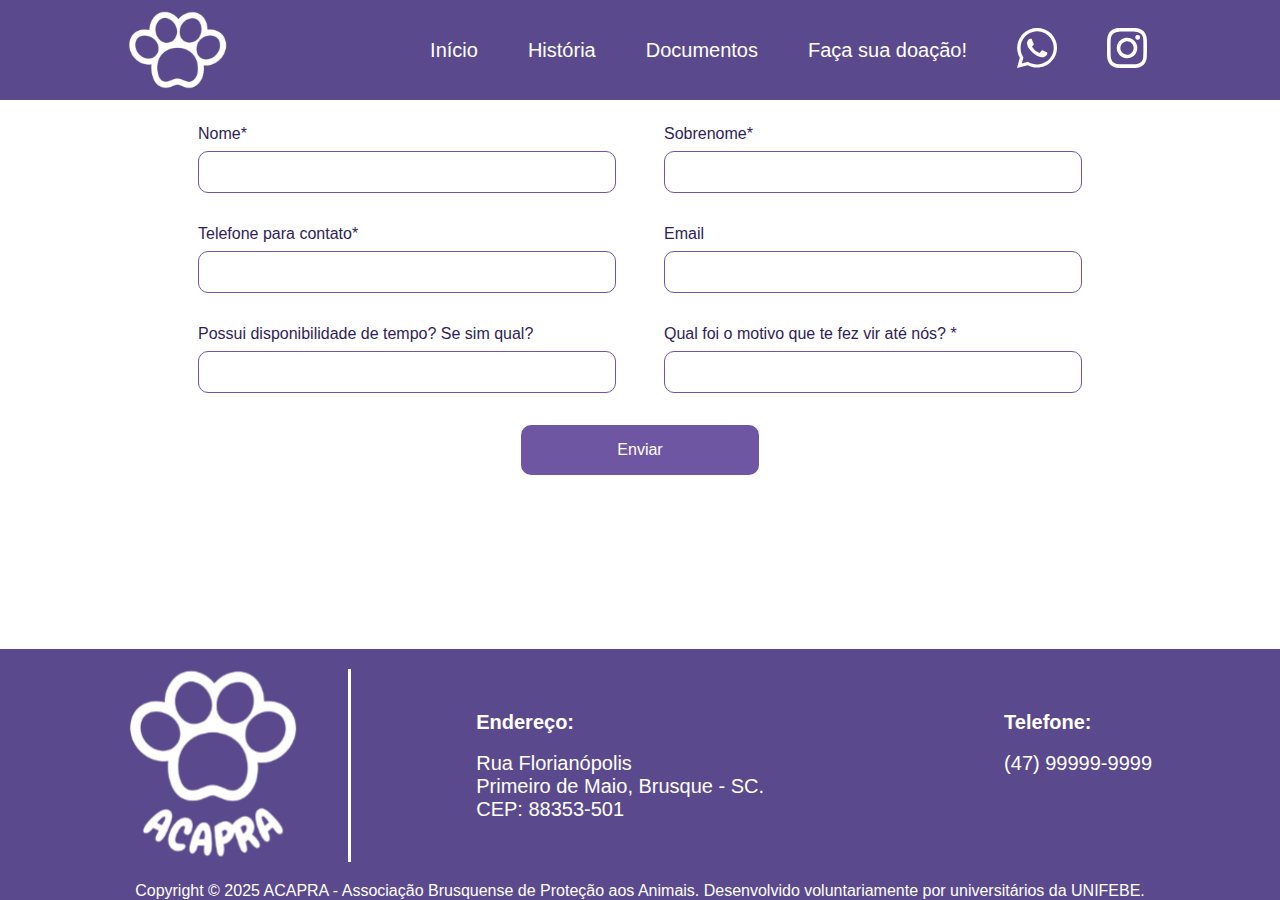
<file: formulario-contato-acapra/index.html>
<!DOCTYPE html>
<html lang="pt-BR">
<head>
    <meta charset="UTF-8">
    <meta name="viewport" content="width=device-width, initial-scale=1.0">
    <title>Formulário de Contato - ACAPRA</title>
    <link rel="stylesheet" href="styles/style.css">
</head>
<body>
       <header class="header">
        <div>
            <svg width="100" height="78" viewBox="0 0 100 78" fill="none" xmlns="http://www.w3.org/2000/svg" xmlns:xlink="http://www.w3.org/1999/xlink">
                <rect width="99.932" height="78" fill="url(#pattern0_81_319)"/>
                <defs>
                <pattern id="pattern0_81_319" patternContentUnits="objectBoundingBox" width="1" height="1">
                <use xlink:href="#image0_81_319" transform="scale(0.00176991 0.00226757)"/>
                </pattern>
                <image id="image0_81_319" width="565" height="441" preserveAspectRatio="none" xlink:href="[data-uri]"/>
                </defs>
                </svg>
                
            <nav>
                <ul>
                    <li><a href="../index.html">Início</a></li>    
                    <li><a href="../historia/historia.html">História</a></li>
                    <li><a href="../documentacao/documentaçao.html">Documentos</a></li>
                    <li><a href="../doe-aqui/doeaqui.html">Faça sua doação!</a></li>
                    <li><a href=""> <span>
                                <svg width="40" height="40" viewBox="0 0 40 40" fill="none" xmlns="http://www.w3.org/2000/svg">
                                    <path d="M29.3375 24.02C28.9356 23.8202 26.3233 22.6217 25.9215 22.422C25.5196 22.2222 25.1177 22.2222 24.7158 22.6217C24.3139 23.0212 23.5102 24.2197 23.1083 24.6192C22.9073 25.0187 22.5055 25.0187 22.1036 24.819C20.697 24.2197 19.2904 23.4207 18.0847 22.422C17.08 21.4232 16.0753 20.2247 15.2716 19.0262C15.0706 18.6267 15.2716 18.2272 15.4725 18.0275C15.6734 17.8277 15.8744 17.4282 16.2763 17.2285C16.4772 17.0287 16.6781 16.6292 16.6781 16.4295C16.8791 16.2297 16.8791 15.8302 16.6781 15.6305C16.4772 15.4307 15.4725 13.0337 15.0706 12.035C14.8697 10.6367 14.4678 10.6367 14.0659 10.6367H13.0612C12.6593 10.6367 12.0565 11.0362 11.8556 11.236C10.6499 12.4345 10.0471 13.8327 10.0471 15.4307C10.248 17.2285 10.8508 19.0262 12.0565 20.6242C14.2668 23.8202 17.08 26.417 20.496 28.015C21.5007 28.4145 22.3045 28.814 23.3092 29.0137C24.3139 29.4132 25.3186 29.4132 26.5243 29.2135C27.9309 29.0137 29.1365 28.015 29.9403 26.8165C30.3422 26.0175 30.3422 25.2185 30.1412 24.4195L29.3375 24.02ZM34.361 5.8427C26.5243 -1.94757 13.865 -1.94757 6.02825 5.8427C-0.401883 12.2347 -1.60753 22.0225 2.81318 29.8127L0 40L10.6499 37.2035C13.664 38.8015 16.8791 39.6005 20.0942 39.6005C31.1459 39.6005 39.9874 30.8115 39.9874 19.8252C40.1883 14.6317 37.978 9.63795 34.361 5.8427ZM28.9356 33.8077C26.3233 35.4057 23.3092 36.4045 20.0942 36.4045C17.08 36.4045 14.2668 35.6055 11.6546 34.2072L11.0518 33.8077L4.8226 35.4057L6.43013 29.4132L6.02825 28.814C1.20565 20.824 3.61695 10.8365 11.4537 5.8427C19.2904 0.848939 29.3375 3.44569 34.1601 11.0362C38.9827 18.8265 36.7723 29.0137 28.9356 33.8077Z" fill="white"/>
                                    </svg>
                            </span>
                        </a>
                    </li>
                    <li><a  href="https://www.instagram.com/acaprabrusquesc/" target="_blank"> <span>
                                <svg width="40" height="40" viewBox="0 0 40 40" fill="none" xmlns="http://www.w3.org/2000/svg">
                                    <path d="M30.68 6.92C30.2053 6.92 29.7413 7.06076 29.3466 7.32447C28.952 7.58819 28.6443 7.96302 28.4627 8.40156C28.281 8.8401 28.2335 9.32266 28.3261 9.78822C28.4187 10.2538 28.6473 10.6814 28.9829 11.0171C29.3186 11.3527 29.7462 11.5813 30.2118 11.6739C30.6773 11.7665 31.1599 11.719 31.5984 11.5373C32.037 11.3557 32.4118 11.048 32.6755 10.6534C32.9392 10.2587 33.08 9.79467 33.08 9.32C33.08 8.68348 32.8271 8.07303 32.3771 7.62294C31.927 7.17286 31.3165 6.92 30.68 6.92ZM39.88 11.76C39.8411 10.1006 39.5303 8.45881 38.96 6.9C38.4515 5.56627 37.66 4.35856 36.64 3.36C35.6496 2.33485 34.4391 1.54835 33.1 1.06C31.5453 0.472322 29.9017 0.15442 28.24 0.12C26.12 -1.11759e-07 25.44 0 20 0C14.56 0 13.88 -1.11759e-07 11.76 0.12C10.0983 0.15442 8.45469 0.472322 6.9 1.06C5.56335 1.5533 4.35387 2.33912 3.36 3.36C2.33485 4.35036 1.54835 5.56088 1.06 6.9C0.472322 8.45469 0.15442 10.0983 0.12 11.76C-1.11759e-07 13.88 0 14.56 0 20C0 25.44 -1.11759e-07 26.12 0.12 28.24C0.15442 29.9017 0.472322 31.5453 1.06 33.1C1.54835 34.4391 2.33485 35.6496 3.36 36.64C4.35387 37.6609 5.56335 38.4467 6.9 38.94C8.45469 39.5277 10.0983 39.8456 11.76 39.88C13.88 40 14.56 40 20 40C25.44 40 26.12 40 28.24 39.88C29.9017 39.8456 31.5453 39.5277 33.1 38.94C34.4391 38.4516 35.6496 37.6651 36.64 36.64C37.6645 35.6452 38.4567 34.4364 38.96 33.1C39.5303 31.5412 39.8411 29.8994 39.88 28.24C39.88 26.12 40 25.44 40 20C40 14.56 40 13.88 39.88 11.76ZM36.28 28C36.2654 29.2695 36.0355 30.5274 35.6 31.72C35.2807 32.5904 34.7678 33.3768 34.1 34.02C33.4513 34.681 32.6665 35.1929 31.8 35.52C30.6074 35.9555 29.3495 36.1854 28.08 36.2C26.08 36.3 25.34 36.32 20.08 36.32C14.82 36.32 14.08 36.32 12.08 36.2C10.7618 36.2247 9.44919 36.0217 8.2 35.6C7.37156 35.2562 6.62271 34.7456 6 34.1C5.33618 33.4575 4.82969 32.6704 4.52 31.8C4.03171 30.5903 3.76089 29.3039 3.72 28C3.72 26 3.6 25.26 3.6 20C3.6 14.74 3.6 14 3.72 12C3.72896 10.7021 3.9659 9.41589 4.42 8.2C4.77209 7.35582 5.31253 6.60332 6 6C6.60763 5.31234 7.35858 4.76619 8.2 4.4C9.4191 3.96009 10.704 3.73016 12 3.72C14 3.72 14.74 3.6 20 3.6C25.26 3.6 26 3.6 28 3.72C29.2695 3.73456 30.5274 3.96449 31.72 4.4C32.6289 4.7373 33.4446 5.28569 34.1 6C34.7554 6.61436 35.2675 7.36547 35.6 8.2C36.0445 9.41787 36.2746 10.7036 36.28 12C36.38 14 36.4 14.74 36.4 20C36.4 25.26 36.38 26 36.28 28ZM20 9.74C17.9716 9.74395 15.9899 10.3491 14.3053 11.4788C12.6207 12.6086 11.3088 14.2124 10.5353 16.0875C9.76178 17.9626 9.56145 20.0249 9.95959 22.0139C10.3577 24.0028 11.3365 25.8291 12.7722 27.262C14.2078 28.6948 16.036 29.67 18.0257 30.0643C20.0154 30.4586 22.0773 30.2542 23.9509 29.4771C25.8245 28.6999 27.4258 27.3849 28.5523 25.6981C29.6788 24.0113 30.28 22.0284 30.28 20C30.2826 18.6502 30.0184 17.3132 29.5025 16.0659C28.9866 14.8186 28.2291 13.6856 27.2737 12.7321C26.3184 11.7786 25.1839 11.0234 23.9356 10.5099C22.6873 9.99636 21.3498 9.73472 20 9.74ZM20 26.66C18.6828 26.66 17.3951 26.2694 16.2999 25.5376C15.2047 24.8058 14.351 23.7656 13.847 22.5487C13.3429 21.3317 13.211 19.9926 13.468 18.7007C13.7249 17.4088 14.3593 16.2221 15.2907 15.2907C16.2221 14.3593 17.4088 13.7249 18.7007 13.468C19.9926 13.211 21.3317 13.3429 22.5487 13.847C23.7656 14.351 24.8058 15.2047 25.5376 16.2999C26.2694 17.3951 26.66 18.6828 26.66 20C26.66 20.8746 26.4877 21.7406 26.153 22.5487C25.8183 23.3567 25.3278 24.0909 24.7093 24.7093C24.0909 25.3278 23.3567 25.8183 22.5487 26.153C21.7406 26.4877 20.8746 26.66 20 26.66Z" fill="white"/>
                                    </svg>
                                    
                            </span>
                        </a>
                    </li>
                </ul>
            </nav>
        </div>
        
    </header>
    <main style="flex: 1;">
        <form class="contact-form" >
            <div class="form-row">
                <div class="form-group">
                    <label for="nome">Nome*</label>
                    <input type="text" id="nome" name="nome" required>
                </div>
                <div class="form-group">
                    <label for="sobrenome">Sobrenome*</label>
                    <input type="text" id="sobrenome" name="sobrenome" required>
                </div>
            </div>
            <div class="form-row">
                <div class="form-group">
                    <label for="telefone">Telefone para contato*</label>
                    <input type="tel" id="telefone" name="telefone" required>
                </div>
                <div class="form-group">
                    <label for="email">Email</label>
                    <input type="email" id="email" name="email">
                </div>
            </div>
            <div class="form-row">
                <div class="form-group">
                    <label for="disponibilidade">Possui disponibilidade de tempo? Se sim qual?</label>
                    <input type="text" id="disponibilidade" name="disponibilidade">
                </div>
                <div class="form-group">
                    <label for="motivo">Qual foi o motivo que te fez vir até nós? *</label>
                    <input type="text" id="motivo" name="motivo" required>
                </div>
            </div>
            <div class="form-button">
                <button type="submit">Enviar</button>
            </div>
        </form>
    </main>
    <footer>
        <div class="container" >
            <div class="logoFooter">
                <svg width="172" height="189" viewBox="0 0 172 189" fill="none" xmlns="http://www.w3.org/2000/svg" xmlns:xlink="http://www.w3.org/1999/xlink">
<rect y="0.501465" width="171.137" height="188" fill="url(#pattern0_50_161)"/>
<defs>
<pattern id="pattern0_50_161" patternContentUnits="objectBoundingBox" width="1" height="1">
<use xlink:href="#image0_50_161" transform="scale(0.00209644 0.0019084)"/>
</pattern>
<image id="image0_50_161" width="477" height="524" preserveAspectRatio="none" xlink:href="[data-uri]"/>
</defs>
                </svg>

            </div>

            <div class="contatos">
                <div class="endereco">
                    <p style="font-weight: 600;">Endereço:</p><br>
                   <p>
                    Rua Florianópolis <br>
                    Primeiro de Maio, Brusque - SC. <br>
                    CEP: 88353-501
                   </p>
                </div>
                <div class="endereco">
                    <p style="font-weight: 600;">Telefone:</p><br>
                   <p>
                    (47) 99999-9999
                   </p>
                </div>

            </div>
        </div>
        <div class="copy">
            <p>Copyright © 2025 ACAPRA - Associação Brusquense de Proteção aos Animais. Desenvolvido voluntariamente por universitários da UNIFEBE.</p>
        </div>
    </footer>
</body>
</html>
</file>
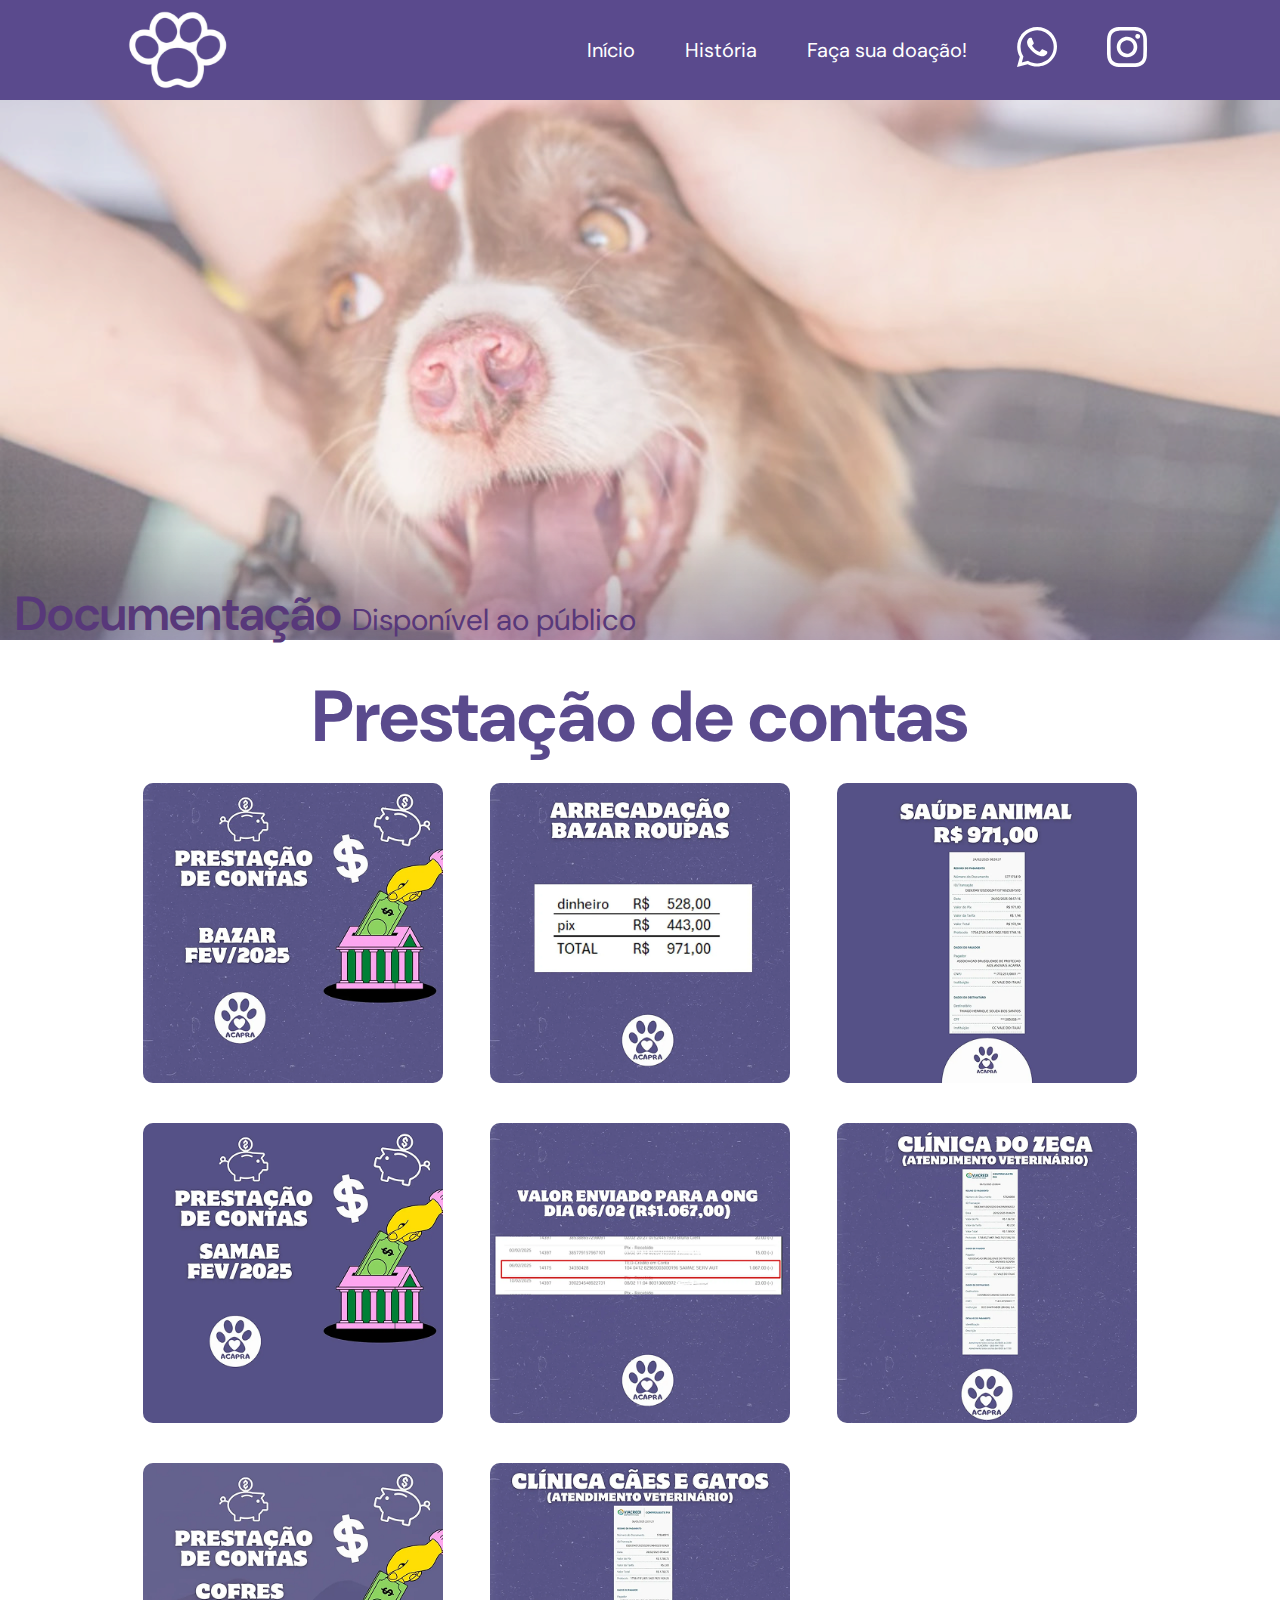
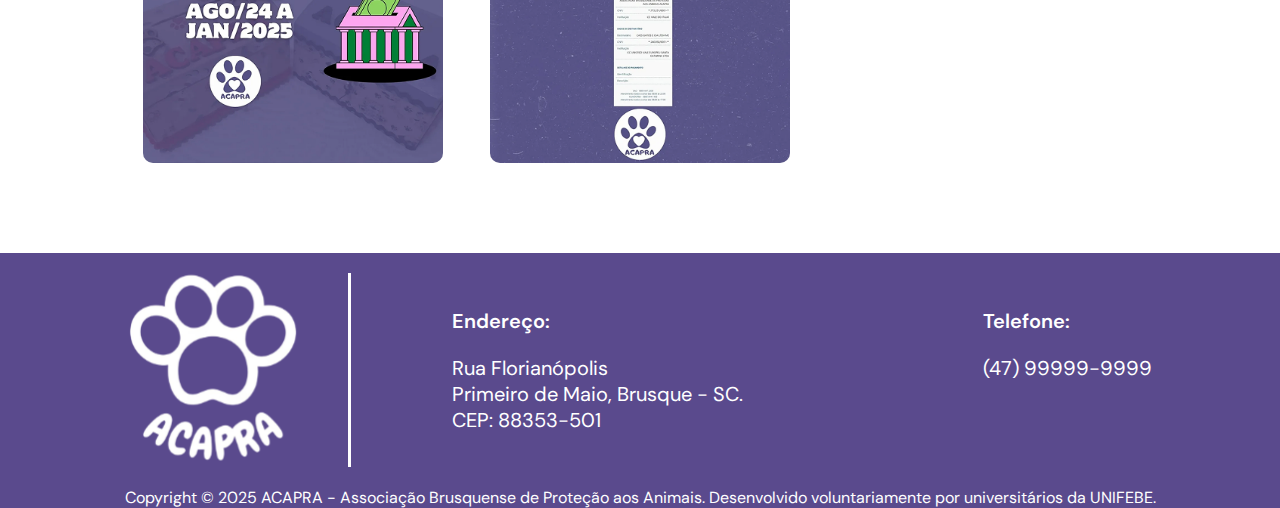
<file: documentacao/documentaçao.html>
<!DOCTYPE html>
<html lang="pt-BR">
<head>
  <meta charset="UTF-8">
  <meta name="viewport" content="width=device-width, initial-scale=1.0">
  <title>ACAPRA - Documentação</title>
  <link rel="preconnect" href="https://fonts.googleapis.com">
    <link rel="preconnect" href="https://fonts.gstatic.com" crossorigin>
    <link href="https://fonts.googleapis.com/css2?family=DM+Sans:ital,opsz,wght@0,9..40,100..1000;1,9..40,100..1000&display=swap" rel="stylesheet">
  <link rel="stylesheet" href="style.css">
  <link rel="stylesheet" href="../style.css">
</head>
<body>
<header class="header">
        <div>
            <svg width="100" height="78" viewBox="0 0 100 78" fill="none" xmlns="http://www.w3.org/2000/svg" xmlns:xlink="http://www.w3.org/1999/xlink">
                <rect width="99.932" height="78" fill="url(#pattern0_81_319)"/>
                <defs>
                <pattern id="pattern0_81_319" patternContentUnits="objectBoundingBox" width="1" height="1">
                <use xlink:href="#image0_81_319" transform="scale(0.00176991 0.00226757)"/>
                </pattern>
                <image id="image0_81_319" width="565" height="441" preserveAspectRatio="none" xlink:href="[data-uri]"/>
                </defs>
                </svg>
                
            <nav>
                <ul>    
                    <li><a href="../index.html">Início</a></li>
                    <li><a href="../historia/historia.html">História</a></li>
                    <li><a href="../doe-aqui/doeaqui.html">Faça sua doação!</a></li>
                    <li><a href=""> <span>
                                <svg width="40" height="40" viewBox="0 0 40 40" fill="none" xmlns="http://www.w3.org/2000/svg">
                                    <path d="M29.3375 24.02C28.9356 23.8202 26.3233 22.6217 25.9215 22.422C25.5196 22.2222 25.1177 22.2222 24.7158 22.6217C24.3139 23.0212 23.5102 24.2197 23.1083 24.6192C22.9073 25.0187 22.5055 25.0187 22.1036 24.819C20.697 24.2197 19.2904 23.4207 18.0847 22.422C17.08 21.4232 16.0753 20.2247 15.2716 19.0262C15.0706 18.6267 15.2716 18.2272 15.4725 18.0275C15.6734 17.8277 15.8744 17.4282 16.2763 17.2285C16.4772 17.0287 16.6781 16.6292 16.6781 16.4295C16.8791 16.2297 16.8791 15.8302 16.6781 15.6305C16.4772 15.4307 15.4725 13.0337 15.0706 12.035C14.8697 10.6367 14.4678 10.6367 14.0659 10.6367H13.0612C12.6593 10.6367 12.0565 11.0362 11.8556 11.236C10.6499 12.4345 10.0471 13.8327 10.0471 15.4307C10.248 17.2285 10.8508 19.0262 12.0565 20.6242C14.2668 23.8202 17.08 26.417 20.496 28.015C21.5007 28.4145 22.3045 28.814 23.3092 29.0137C24.3139 29.4132 25.3186 29.4132 26.5243 29.2135C27.9309 29.0137 29.1365 28.015 29.9403 26.8165C30.3422 26.0175 30.3422 25.2185 30.1412 24.4195L29.3375 24.02ZM34.361 5.8427C26.5243 -1.94757 13.865 -1.94757 6.02825 5.8427C-0.401883 12.2347 -1.60753 22.0225 2.81318 29.8127L0 40L10.6499 37.2035C13.664 38.8015 16.8791 39.6005 20.0942 39.6005C31.1459 39.6005 39.9874 30.8115 39.9874 19.8252C40.1883 14.6317 37.978 9.63795 34.361 5.8427ZM28.9356 33.8077C26.3233 35.4057 23.3092 36.4045 20.0942 36.4045C17.08 36.4045 14.2668 35.6055 11.6546 34.2072L11.0518 33.8077L4.8226 35.4057L6.43013 29.4132L6.02825 28.814C1.20565 20.824 3.61695 10.8365 11.4537 5.8427C19.2904 0.848939 29.3375 3.44569 34.1601 11.0362C38.9827 18.8265 36.7723 29.0137 28.9356 33.8077Z" fill="white"/>
                                    </svg>
                            </span>
                        </a>
                    </li>
                    <li><a href="https://www.instagram.com/acaprabrusquesc/" target="_blank"> <span>
                                <svg width="40" height="40" viewBox="0 0 40 40" fill="none" xmlns="http://www.w3.org/2000/svg">
                                    <path d="M30.68 6.92C30.2053 6.92 29.7413 7.06076 29.3466 7.32447C28.952 7.58819 28.6443 7.96302 28.4627 8.40156C28.281 8.8401 28.2335 9.32266 28.3261 9.78822C28.4187 10.2538 28.6473 10.6814 28.9829 11.0171C29.3186 11.3527 29.7462 11.5813 30.2118 11.6739C30.6773 11.7665 31.1599 11.719 31.5984 11.5373C32.037 11.3557 32.4118 11.048 32.6755 10.6534C32.9392 10.2587 33.08 9.79467 33.08 9.32C33.08 8.68348 32.8271 8.07303 32.3771 7.62294C31.927 7.17286 31.3165 6.92 30.68 6.92ZM39.88 11.76C39.8411 10.1006 39.5303 8.45881 38.96 6.9C38.4515 5.56627 37.66 4.35856 36.64 3.36C35.6496 2.33485 34.4391 1.54835 33.1 1.06C31.5453 0.472322 29.9017 0.15442 28.24 0.12C26.12 -1.11759e-07 25.44 0 20 0C14.56 0 13.88 -1.11759e-07 11.76 0.12C10.0983 0.15442 8.45469 0.472322 6.9 1.06C5.56335 1.5533 4.35387 2.33912 3.36 3.36C2.33485 4.35036 1.54835 5.56088 1.06 6.9C0.472322 8.45469 0.15442 10.0983 0.12 11.76C-1.11759e-07 13.88 0 14.56 0 20C0 25.44 -1.11759e-07 26.12 0.12 28.24C0.15442 29.9017 0.472322 31.5453 1.06 33.1C1.54835 34.4391 2.33485 35.6496 3.36 36.64C4.35387 37.6609 5.56335 38.4467 6.9 38.94C8.45469 39.5277 10.0983 39.8456 11.76 39.88C13.88 40 14.56 40 20 40C25.44 40 26.12 40 28.24 39.88C29.9017 39.8456 31.5453 39.5277 33.1 38.94C34.4391 38.4516 35.6496 37.6651 36.64 36.64C37.6645 35.6452 38.4567 34.4364 38.96 33.1C39.5303 31.5412 39.8411 29.8994 39.88 28.24C39.88 26.12 40 25.44 40 20C40 14.56 40 13.88 39.88 11.76ZM36.28 28C36.2654 29.2695 36.0355 30.5274 35.6 31.72C35.2807 32.5904 34.7678 33.3768 34.1 34.02C33.4513 34.681 32.6665 35.1929 31.8 35.52C30.6074 35.9555 29.3495 36.1854 28.08 36.2C26.08 36.3 25.34 36.32 20.08 36.32C14.82 36.32 14.08 36.32 12.08 36.2C10.7618 36.2247 9.44919 36.0217 8.2 35.6C7.37156 35.2562 6.62271 34.7456 6 34.1C5.33618 33.4575 4.82969 32.6704 4.52 31.8C4.03171 30.5903 3.76089 29.3039 3.72 28C3.72 26 3.6 25.26 3.6 20C3.6 14.74 3.6 14 3.72 12C3.72896 10.7021 3.9659 9.41589 4.42 8.2C4.77209 7.35582 5.31253 6.60332 6 6C6.60763 5.31234 7.35858 4.76619 8.2 4.4C9.4191 3.96009 10.704 3.73016 12 3.72C14 3.72 14.74 3.6 20 3.6C25.26 3.6 26 3.6 28 3.72C29.2695 3.73456 30.5274 3.96449 31.72 4.4C32.6289 4.7373 33.4446 5.28569 34.1 6C34.7554 6.61436 35.2675 7.36547 35.6 8.2C36.0445 9.41787 36.2746 10.7036 36.28 12C36.38 14 36.4 14.74 36.4 20C36.4 25.26 36.38 26 36.28 28ZM20 9.74C17.9716 9.74395 15.9899 10.3491 14.3053 11.4788C12.6207 12.6086 11.3088 14.2124 10.5353 16.0875C9.76178 17.9626 9.56145 20.0249 9.95959 22.0139C10.3577 24.0028 11.3365 25.8291 12.7722 27.262C14.2078 28.6948 16.036 29.67 18.0257 30.0643C20.0154 30.4586 22.0773 30.2542 23.9509 29.4771C25.8245 28.6999 27.4258 27.3849 28.5523 25.6981C29.6788 24.0113 30.28 22.0284 30.28 20C30.2826 18.6502 30.0184 17.3132 29.5025 16.0659C28.9866 14.8186 28.2291 13.6856 27.2737 12.7321C26.3184 11.7786 25.1839 11.0234 23.9356 10.5099C22.6873 9.99636 21.3498 9.73472 20 9.74ZM20 26.66C18.6828 26.66 17.3951 26.2694 16.2999 25.5376C15.2047 24.8058 14.351 23.7656 13.847 22.5487C13.3429 21.3317 13.211 19.9926 13.468 18.7007C13.7249 17.4088 14.3593 16.2221 15.2907 15.2907C16.2221 14.3593 17.4088 13.7249 18.7007 13.468C19.9926 13.211 21.3317 13.3429 22.5487 13.847C23.7656 14.351 24.8058 15.2047 25.5376 16.2999C26.2694 17.3951 26.66 18.6828 26.66 20C26.66 20.8746 26.4877 21.7406 26.153 22.5487C25.8183 23.3567 25.3278 24.0909 24.7093 24.7093C24.0909 25.3278 23.3567 25.8183 22.5487 26.153C21.7406 26.4877 20.8746 26.66 20 26.66Z" fill="white"/>
                                    </svg>
                                    
                            </span>
                        </a>
                    </li>
                </ul>
            </nav>
        </div>
        
    </header>

  <section class="bannerDocumentacao">
        <div class="banner-img">
            <div class="text-banner">
                <div style="display: flex; justify-content: center; align-items: center;">
                                          
                </div>               
                <div>
                    <p class="textBanner">
                       Documentação
                    </p>
                </div>
                <p class="text-banner2">Disponível ao público</p>
            </div>         
        </div>
    </section>

  <main class="content">
    <h2 style="margin-bottom: 20px; margin-top: -10px;">Prestação de contas</h2>
    <div class="cards">
      <div class="card"><img src="assets/prestaçao.png" alt="Prestação de contas - Bazar Fevereiro"></div>
      <div class="card"><img src="assets/arrecadaçao.png" alt="Arrecadação Bazar Roupas"></div>
      <div class="card"><img src="assets/saude.png" alt="Saúde Animal R$971,00"></div>
      <div class="card"><img src="assets/samae.png" alt="Prestação de contas SAMAE"></div>
      <div class="card"><img src="assets/valorenviado.png" alt="Valor enviado para ONG dia 06/02"></div>
      <div class="card"><img src="assets/clinicazeca.png" alt="Clínica do Zeca"></div>
      <div class="card"><img src="assets/cofre.png" alt="Prestação de conta Cofre"></div>
      <div class="card"><img src="assets/caesegatos.png" alt="Clínica Cães e Gatos"></div>
      </div>
  </main>

  <footer>
        <div class="container">
            <div class="logoFooter">
                <svg width="172" height="189" viewBox="0 0 172 189" fill="none" xmlns="http://www.w3.org/2000/svg" xmlns:xlink="http://www.w3.org/1999/xlink">
<rect y="0.501465" width="171.137" height="188" fill="url(#pattern0_50_161)"/>
<defs>
<pattern id="pattern0_50_161" patternContentUnits="objectBoundingBox" width="1" height="1">
<use xlink:href="#image0_50_161" transform="scale(0.00209644 0.0019084)"/>
</pattern>
<image id="image0_50_161" width="477" height="524" preserveAspectRatio="none" xlink:href="[data-uri]"/>
</defs>
</svg>

            </div>

            <div class="contatos">
                <div class="endereco">
                    <p style="font-weight: 600;">Endereço:</p><br>
                   <p>
                    Rua Florianópolis <br>
                    Primeiro de Maio, Brusque - SC. <br>
                    CEP: 88353-501
                   </p>
                </div>
                <div class="endereco">
                    <p style="font-weight: 600;">Telefone:</p><br>
                   <p>
                    (47) 99999-9999
                   </p>
                </div>

            </div>
        </div>
        <div class="copy">
            <p>Copyright © 2025 ACAPRA - Associação Brusquense de Proteção aos Animais. Desenvolvido voluntariamente por universitários da UNIFEBE.</p>
        </div>
    </footer>
</body>
</html>
</file>
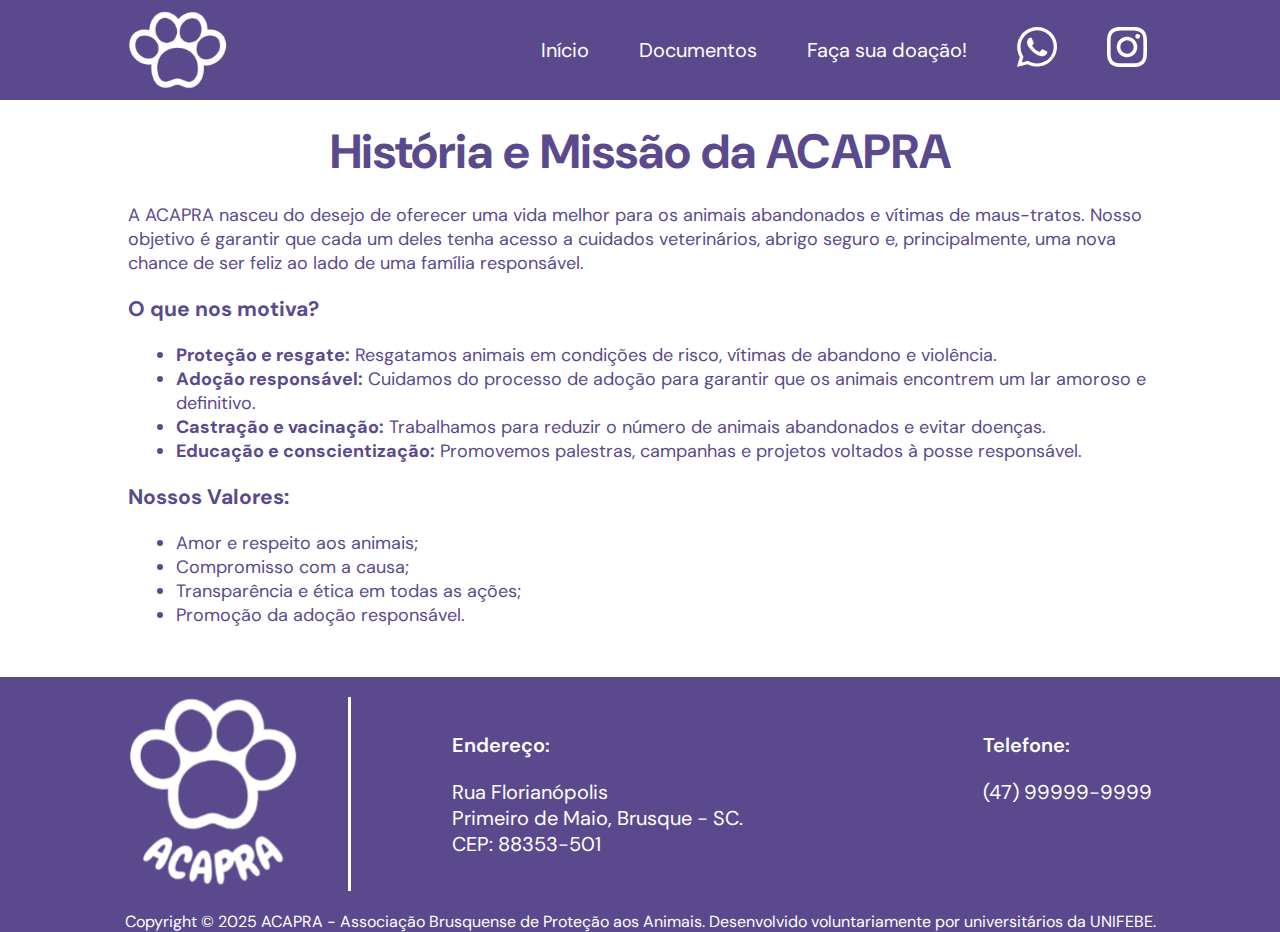
<file: historia/historia.html>
<!DOCTYPE html>
<html lang="pt-BR">
<head>
  <meta charset="UTF-8" />
  <meta name="viewport" content="width=device-width, initial-scale=1.0"/>
  <title>ACAPRA - História e Missão</title>
  <link rel="stylesheet" href="historia.css">
  <link rel="stylesheet" href="../style.css">

  <link rel="preconnect" href="https://fonts.googleapis.com">
    <link rel="preconnect" href="https://fonts.gstatic.com" crossorigin>
    <link href="https://fonts.googleapis.com/css2?family=DM+Sans:ital,opsz,wght@0,9..40,100..1000;1,9..40,100..1000&display=swap" rel="stylesheet">
    <link href="https://fonts.googleapis.com/css2?family=Cabin&family=Source+Sans+3&family=Lato&display=swap" rel="stylesheet"/>
</head>
<body>
  <header class="header">
        <div>
            <svg width="100" height="78" viewBox="0 0 100 78" fill="none" xmlns="http://www.w3.org/2000/svg" xmlns:xlink="http://www.w3.org/1999/xlink">
                <rect width="99.932" height="78" fill="url(#pattern0_81_319)"/>
                <defs>
                <pattern id="pattern0_81_319" patternContentUnits="objectBoundingBox" width="1" height="1">
                <use xlink:href="#image0_81_319" transform="scale(0.00176991 0.00226757)"/>
                </pattern>
                <image id="image0_81_319" width="565" height="441" preserveAspectRatio="none" xlink:href="[data-uri]"/>
                </defs>
                </svg>
                
            <nav>
                <ul>    
                    <li><a href="../index.html">Início</a></li>
                    <li><a href="../documentacao/documentaçao.html">Documentos</a></li>
                    <li><a href="../doe-aqui/doeaqui.html">Faça sua doação!</a></li>
                    <li><a href=""> <span>
                                <svg width="40" height="40" viewBox="0 0 40 40" fill="none" xmlns="http://www.w3.org/2000/svg">
                                    <path d="M29.3375 24.02C28.9356 23.8202 26.3233 22.6217 25.9215 22.422C25.5196 22.2222 25.1177 22.2222 24.7158 22.6217C24.3139 23.0212 23.5102 24.2197 23.1083 24.6192C22.9073 25.0187 22.5055 25.0187 22.1036 24.819C20.697 24.2197 19.2904 23.4207 18.0847 22.422C17.08 21.4232 16.0753 20.2247 15.2716 19.0262C15.0706 18.6267 15.2716 18.2272 15.4725 18.0275C15.6734 17.8277 15.8744 17.4282 16.2763 17.2285C16.4772 17.0287 16.6781 16.6292 16.6781 16.4295C16.8791 16.2297 16.8791 15.8302 16.6781 15.6305C16.4772 15.4307 15.4725 13.0337 15.0706 12.035C14.8697 10.6367 14.4678 10.6367 14.0659 10.6367H13.0612C12.6593 10.6367 12.0565 11.0362 11.8556 11.236C10.6499 12.4345 10.0471 13.8327 10.0471 15.4307C10.248 17.2285 10.8508 19.0262 12.0565 20.6242C14.2668 23.8202 17.08 26.417 20.496 28.015C21.5007 28.4145 22.3045 28.814 23.3092 29.0137C24.3139 29.4132 25.3186 29.4132 26.5243 29.2135C27.9309 29.0137 29.1365 28.015 29.9403 26.8165C30.3422 26.0175 30.3422 25.2185 30.1412 24.4195L29.3375 24.02ZM34.361 5.8427C26.5243 -1.94757 13.865 -1.94757 6.02825 5.8427C-0.401883 12.2347 -1.60753 22.0225 2.81318 29.8127L0 40L10.6499 37.2035C13.664 38.8015 16.8791 39.6005 20.0942 39.6005C31.1459 39.6005 39.9874 30.8115 39.9874 19.8252C40.1883 14.6317 37.978 9.63795 34.361 5.8427ZM28.9356 33.8077C26.3233 35.4057 23.3092 36.4045 20.0942 36.4045C17.08 36.4045 14.2668 35.6055 11.6546 34.2072L11.0518 33.8077L4.8226 35.4057L6.43013 29.4132L6.02825 28.814C1.20565 20.824 3.61695 10.8365 11.4537 5.8427C19.2904 0.848939 29.3375 3.44569 34.1601 11.0362C38.9827 18.8265 36.7723 29.0137 28.9356 33.8077Z" fill="white"/>
                                    </svg>
                            </span>
                        </a>
                    </li>
                    <li><a href="https://www.instagram.com/acaprabrusquesc/" target="_blank"> <span>
                                <svg width="40" height="40" viewBox="0 0 40 40" fill="none" xmlns="http://www.w3.org/2000/svg">
                                    <path d="M30.68 6.92C30.2053 6.92 29.7413 7.06076 29.3466 7.32447C28.952 7.58819 28.6443 7.96302 28.4627 8.40156C28.281 8.8401 28.2335 9.32266 28.3261 9.78822C28.4187 10.2538 28.6473 10.6814 28.9829 11.0171C29.3186 11.3527 29.7462 11.5813 30.2118 11.6739C30.6773 11.7665 31.1599 11.719 31.5984 11.5373C32.037 11.3557 32.4118 11.048 32.6755 10.6534C32.9392 10.2587 33.08 9.79467 33.08 9.32C33.08 8.68348 32.8271 8.07303 32.3771 7.62294C31.927 7.17286 31.3165 6.92 30.68 6.92ZM39.88 11.76C39.8411 10.1006 39.5303 8.45881 38.96 6.9C38.4515 5.56627 37.66 4.35856 36.64 3.36C35.6496 2.33485 34.4391 1.54835 33.1 1.06C31.5453 0.472322 29.9017 0.15442 28.24 0.12C26.12 -1.11759e-07 25.44 0 20 0C14.56 0 13.88 -1.11759e-07 11.76 0.12C10.0983 0.15442 8.45469 0.472322 6.9 1.06C5.56335 1.5533 4.35387 2.33912 3.36 3.36C2.33485 4.35036 1.54835 5.56088 1.06 6.9C0.472322 8.45469 0.15442 10.0983 0.12 11.76C-1.11759e-07 13.88 0 14.56 0 20C0 25.44 -1.11759e-07 26.12 0.12 28.24C0.15442 29.9017 0.472322 31.5453 1.06 33.1C1.54835 34.4391 2.33485 35.6496 3.36 36.64C4.35387 37.6609 5.56335 38.4467 6.9 38.94C8.45469 39.5277 10.0983 39.8456 11.76 39.88C13.88 40 14.56 40 20 40C25.44 40 26.12 40 28.24 39.88C29.9017 39.8456 31.5453 39.5277 33.1 38.94C34.4391 38.4516 35.6496 37.6651 36.64 36.64C37.6645 35.6452 38.4567 34.4364 38.96 33.1C39.5303 31.5412 39.8411 29.8994 39.88 28.24C39.88 26.12 40 25.44 40 20C40 14.56 40 13.88 39.88 11.76ZM36.28 28C36.2654 29.2695 36.0355 30.5274 35.6 31.72C35.2807 32.5904 34.7678 33.3768 34.1 34.02C33.4513 34.681 32.6665 35.1929 31.8 35.52C30.6074 35.9555 29.3495 36.1854 28.08 36.2C26.08 36.3 25.34 36.32 20.08 36.32C14.82 36.32 14.08 36.32 12.08 36.2C10.7618 36.2247 9.44919 36.0217 8.2 35.6C7.37156 35.2562 6.62271 34.7456 6 34.1C5.33618 33.4575 4.82969 32.6704 4.52 31.8C4.03171 30.5903 3.76089 29.3039 3.72 28C3.72 26 3.6 25.26 3.6 20C3.6 14.74 3.6 14 3.72 12C3.72896 10.7021 3.9659 9.41589 4.42 8.2C4.77209 7.35582 5.31253 6.60332 6 6C6.60763 5.31234 7.35858 4.76619 8.2 4.4C9.4191 3.96009 10.704 3.73016 12 3.72C14 3.72 14.74 3.6 20 3.6C25.26 3.6 26 3.6 28 3.72C29.2695 3.73456 30.5274 3.96449 31.72 4.4C32.6289 4.7373 33.4446 5.28569 34.1 6C34.7554 6.61436 35.2675 7.36547 35.6 8.2C36.0445 9.41787 36.2746 10.7036 36.28 12C36.38 14 36.4 14.74 36.4 20C36.4 25.26 36.38 26 36.28 28ZM20 9.74C17.9716 9.74395 15.9899 10.3491 14.3053 11.4788C12.6207 12.6086 11.3088 14.2124 10.5353 16.0875C9.76178 17.9626 9.56145 20.0249 9.95959 22.0139C10.3577 24.0028 11.3365 25.8291 12.7722 27.262C14.2078 28.6948 16.036 29.67 18.0257 30.0643C20.0154 30.4586 22.0773 30.2542 23.9509 29.4771C25.8245 28.6999 27.4258 27.3849 28.5523 25.6981C29.6788 24.0113 30.28 22.0284 30.28 20C30.2826 18.6502 30.0184 17.3132 29.5025 16.0659C28.9866 14.8186 28.2291 13.6856 27.2737 12.7321C26.3184 11.7786 25.1839 11.0234 23.9356 10.5099C22.6873 9.99636 21.3498 9.73472 20 9.74ZM20 26.66C18.6828 26.66 17.3951 26.2694 16.2999 25.5376C15.2047 24.8058 14.351 23.7656 13.847 22.5487C13.3429 21.3317 13.211 19.9926 13.468 18.7007C13.7249 17.4088 14.3593 16.2221 15.2907 15.2907C16.2221 14.3593 17.4088 13.7249 18.7007 13.468C19.9926 13.211 21.3317 13.3429 22.5487 13.847C23.7656 14.351 24.8058 15.2047 25.5376 16.2999C26.2694 17.3951 26.66 18.6828 26.66 20C26.66 20.8746 26.4877 21.7406 26.153 22.5487C25.8183 23.3567 25.3278 24.0909 24.7093 24.7093C24.0909 25.3278 23.3567 25.8183 22.5487 26.153C21.7406 26.4877 20.8746 26.66 20 26.66Z" fill="white"/>
                                    </svg>
                                    
                            </span>
                        </a>
                    </li>
                </ul>
            </nav>
        </div>
        
    </header>

  <section class="historia-missao" style="flex: 1;">
        <div class="historiaMissao">
            <div class="texthistoriaMissao">
                <h2 style="font-size: 48px;">História e Missão da ACAPRA</h2>
                <p style="margin-bottom: 20px;">A ACAPRA nasceu do desejo de oferecer uma vida melhor para os animais abandonados e vítimas de maus-tratos. Nosso objetivo é garantir que cada um deles tenha acesso a cuidados veterinários, abrigo seguro e, principalmente, uma nova chance de ser feliz ao lado de uma família responsável. </p>
                <h3 style="margin-bottom: 20px;">O que nos motiva?</h3>
                
                <ul style="margin-left: 3rem; margin-bottom: 20px;">
                  <li><strong>Proteção e resgate:</strong> Resgatamos animais em condições de risco, vítimas de abandono e violência.</li>
                  <li><strong>Adoção responsável:</strong> Cuidamos do processo de adoção para garantir que os animais encontrem um lar amoroso e definitivo.</li>
                  <li><strong>Castração e vacinação:</strong> Trabalhamos para reduzir o número de animais abandonados e evitar doenças.</li>
                  <li><strong>Educação e conscientização:</strong> Promovemos palestras, campanhas e projetos voltados à posse responsável.</li>
                </ul>

                <h3 style="margin-bottom: 20px;">Nossos Valores:</h3>
                
                <ul style="margin-left: 3rem;">
                  <li>Amor e respeito aos animais;</li>
                  <li>Compromisso com a causa;</li>
                  <li>Transparência e ética em todas as ações;</li>
                  <li>Promoção da adoção responsável.</li>
                </ul>
            </div>
        </div>
    </section>

  <footer class="footerHistoria">
        <div class="container">
            <div class="logoFooter">
                <svg width="172" height="189" viewBox="0 0 172 189" fill="none" xmlns="http://www.w3.org/2000/svg" xmlns:xlink="http://www.w3.org/1999/xlink">
<rect y="0.501465" width="171.137" height="188" fill="url(#pattern0_50_161)"/>
<defs>
<pattern id="pattern0_50_161" patternContentUnits="objectBoundingBox" width="1" height="1">
<use xlink:href="#image0_50_161" transform="scale(0.00209644 0.0019084)"/>
</pattern>
<image id="image0_50_161" width="477" height="524" preserveAspectRatio="none" xlink:href="[data-uri]"/>
</defs>
</svg>

            </div>

            <div class="contatos">
                <div class="endereco">
                    <p style="font-weight: 600;">Endereço:</p><br>
                   <p>
                    Rua Florianópolis <br>
                    Primeiro de Maio, Brusque - SC. <br>
                    CEP: 88353-501
                   </p>
                </div>
                <div class="endereco">
                    <p style="font-weight: 600;">Telefone:</p><br>
                   <p>
                    (47) 99999-9999
                   </p>
                </div>

            </div>
        </div>
        <div class="copy">
            <p>Copyright © 2025 ACAPRA - Associação Brusquense de Proteção aos Animais. Desenvolvido voluntariamente por universitários da UNIFEBE.</p>
        </div>
    </footer>
</body>
</html>
</file>
<file: formulario-contato-acapra/styles/style.css>
* {
    margin: 0;
    padding: 0;
}
html, body {
  height: 100%;
  margin: 0;
  padding: 0;
  display: flex;
  flex-direction: column;
}

body {
    font-family: sans-serif;
    background-color: #fff;
    color: #2f1e57;
}

.header {
  position: fixed;
  z-index: 1000;
  height: 100px;
  width: 100%;
  background-color: #5A4A8D;
  justify-content: center;
  display: flex;
}


.header div {
  align-items: center;
  display: flex;
  width: 80%;
  justify-content: space-between;
}

.header nav ul {
  display: flex;
  align-items: center;
  gap: 40px;
  list-style: none;
}
.header nav ul li {
  color: #383838;
  text-align: center;
  font-family: "DM Sans", sans-serif;
  font-size: 20px;
  font-style: normal;
  font-weight: 400;
  line-height: normal;
  cursor: pointer;
}
.header nav ul li a {
  text-decoration: none;
  padding: 5px;
  color: #ffffff;
}
.header nav ul li a:hover {
  transition: 0.1s;
  border-bottom: 2px solid #ffffff;
  border-radius: 2px;
}

.navbar {
    display: flex;
    align-items: center;
    justify-content: space-between;
}

.logo {
    height: 50px;
}

.nav-links {
    list-style: none;
    display: flex;
    gap: 2rem;
}

.nav-links a {
    color: white;
    text-decoration: none;
    border-bottom: 2px solid white;
    padding-bottom: 4px;
}

.social-icons img {
    height: 24px;
    margin-left: 1rem;
}

main {
    padding: 2rem;
    display: flex;
    justify-content: center;
    align-items: center;
}

.contact-form {
    max-width: 900px;
    margin: auto;
}

.form-row {
    display: flex;
    gap: 3rem;
    margin-bottom: 2rem;
}

.form-group {
    flex: 1;
    display: flex;
    flex-direction: column;
}

.form-group input {
    border: 1px solid #6f56a3;
    border-radius: 10px;
    padding: 0.5rem;
    margin-top: 0.5rem;
    font-size: 1rem;
    width: 25rem;
    height: 1.5rem;
}

.form-button {
    display: flex;
    justify-content: center;
    margin-top: 2rem;
}

button {
    background-color: #6f56a3;
    color: white;
    border: none;
    border-radius: 10px;
    padding: 1rem 6rem;
    font-size: 1rem;
    cursor: pointer;
}

footer {
  margin-top: 50px;
   color: #ffffff;
  width: 100%;
  background: #5A4A8D;
  font-family: "DM Sans", sans-serif; 
}
.logoFooter{
    padding-right: 3rem;
    border-right: 3px solid;
}

footer p {
 
  font-size: 20px;
  font-style: normal;
  font-weight: 400;
  line-height: normal;
}
.container {
    padding: 20px 0;
    width: 80%;
    display: flex;
    justify-content: space-between;
    margin: 0 auto;
    align-items: center;
}
.content-footer {
  display: flex;
  padding-top: 30px;
  padding-bottom: 50px;
  height: 250px;
}
.contatos {
  display: flex;
      gap: 15rem;
}
.copy{
    display: flex;
    justify-content: center;
}
.copy p{
    font-size: 16px;
}
</file>
<file: documentacao/style.css>
/* styles.css */

.bannerDocumentacao {
  width: 100%;
  height: 60vh;
  padding-top: 100px;
  justify-content: flex-start;
   align-items: center;
}
.bannerDocumentacao .homeImage{
  
}
.bannerDocumentacao .banner-img {
  background-image: url("assets/image\ 12.png");
  background-size: cover;
  height: 100%;
  position: relative;
}
.bannerDocumentacao .title-advb {
  color: #ffffff;
  font-family: Cabin;
  font-size: 114px;
  font-style: normal;
  font-weight: 400;
  line-height: normal;
}
.bannerDocumentacao .text-banner {
    position: absolute;
    top: 95%;
    left: 25%;
    transform: translate(-50%, -50%);
    display: flex
;
    flex-direction: row;
    align-items: baseline;
    gap: 10px;
}
.bannerDocumentacao .textBanner {
  color: #58387a;
  font-family: "DM Sans", sans-serif;
  font-size: 48px;
  font-style: normal;
  font-weight: 600;
  line-height: normal;
  text-align: left;
}

.bannerDocumentacao .text-banner2 {
  color: #58387a;
  font-size: 30px;
  text-align: left;
}

.container {
  display: flex;
  justify-content: space-between;
  align-items: center;
  padding: 0 2rem;
}



.content {
  padding: 40px 20px;
  text-align: center;
  color: #5A4A8D;
  font-size: 48px;
}

.cards {
  display: grid;
  grid-template-columns: repeat(3, 1fr);
  gap: 40px;
  justify-items: center;
  max-width: 1000px;
  margin: 0 auto;
}

.card {
  width: 100%;
  max-width: 300px;
  aspect-ratio: 1 / 1;
  background-color: #eaeaea;
  border-radius: 10px;
  overflow: hidden;
  display: flex;
  align-items: center;
  justify-content: center;
}

.card img {
  width: 100%;
  height: 100%;
  object-fit: cover;
}
</file>
<file: style.css>
* {
  padding: 0;
  margin: 0;
  font-family: "DM Sans", sans-serif;
}


.header {
  position: fixed;
  z-index: 1000;
  height: 100px;
  width: 100%;
  background-color: #5A4A8D;
  justify-content: center;
  display: flex;
}


.header div {
  align-items: center;
  display: flex;
  width: 80%;
  justify-content: space-between;
}

.header nav ul {
  display: flex;
  align-items: center;
  gap: 40px;
  list-style: none;
}
.header nav ul li {
  color: #383838;
  text-align: center;
  font-family: "DM Sans", sans-serif;
  font-size: 20px;
  font-style: normal;
  font-weight: 400;
  line-height: normal;
  cursor: pointer;
}
.header nav ul li a {
  text-decoration: none;
  padding: 5px;
  color: #ffffff;
}
.header nav ul li a:hover {
  transition: 0.1s;
  border-bottom: 2px solid #ffffff;
  border-radius: 2px;
}
.banner {
  width: 100%;
  height: 90vh;
  padding-top: 100px;
}
.homeImage{
  
}
.banner-img {
  background-image: url("assets/Cachorro-fundo.png");
  background-size: cover;
  height: 100%;
  position: relative;
}
.title-advb {
  color: #ffffff;
  font-family: Cabin;
  font-size: 114px;
  font-style: normal;
  font-weight: 400;
  line-height: normal;
}
.text-banner {
  position: absolute;
  top: 50%;
  left: 50%;
  transform: translate(-50%, -50%);
  display: flex;
  flex-direction: column;
  align-items: center;
  gap: 2.5rem;
}
.textBanner {
  color: #ffffff;
  font-family: "DM Sans", sans-serif;
  font-size: 48px;
  font-style: normal;
  font-weight: 600;
  line-height: normal;
  
}

.buttonQueroAdotar{
  width: 410px;
  height: 67px;
  color: #ffffff;
  font-family: "DM Sans", sans-serif;
  font-weight: 600;
  font-size: 28px;
  background: #5A4A8D;
  border-radius: 15px;
  display: flex;
  justify-content: center;
  align-items: center;
  text-decoration: none;
}
.buttonAnimaisDoados{
  width: 410px;
  height: 67px;
  color: #ffffff;
  font-family: "DM Sans", sans-serif;
  font-weight: 600;
  font-size: 28px;
  background: #5A4A8D;
  border-radius: 15px;
  display: flex;
  justify-content: center;
  align-items: center;
  text-decoration: none;
}

.quem-somos {
  padding: 30px 0;
  width: 80%;
  margin: 0 auto;
  display: flex;
  flex-direction: column; /* mudar para coluna */
  align-items: center;
  font-family: "DM Sans", sans-serif;
  font-size: 18px;
  color: #5A4A8D;
}

.quemSomos {
  display: flex;
  justify-content: space-between;
  gap: 2rem;
  flex-wrap: wrap; /* permite que fique responsivo */
  width: 100%;
}

.text-quem-somos {
  width: 50%;
  border-bottom: solid 3px;
}

.img-quem-somos {
  width: 45%;
  display: flex;
  justify-content: center;
  align-items: center;
}

/* Parágrafo final */
.paragrafo-final {
  margin-top: 2rem;
  font-size: 18px;
  font-weight: 800;
}
.oque-fazemos{
    padding: 30px 0;
  width: 80%;
  margin: 0 auto;
  display: flex;
  flex-direction: column; /* mudar para coluna */
  align-items: center;
  font-family: "DM Sans", sans-serif;
  font-size: 18px;
  color: #5A4A8D;
}
.oqueFazemos{
display: flex;
  justify-content: space-between;
  gap: 2rem;
  flex-wrap: wrap; /* permite que fique responsivo */
  width: 100%;
}
.textOqueFazemos p{
    margin-top: 20px;
}
.contatoDenuncia{
    padding: 30px 0;
    font-size: 24px;
    font-weight: 600;
}
.diga-nao{
    padding: 30px 0;
  width: 80%;
  margin: 0 auto;
  display: flex;
  flex-direction: column; /* mudar para coluna */
  align-items: center;
  font-family: "DM Sans", sans-serif;
  font-size: 18px;
  color: #5A4A8D;
}
.digaNao{
display: flex;
  justify-content: space-between;
  gap: 2rem;
  flex-wrap: wrap; /* permite que fique responsivo */
  width: 100%;
}
.textDigaNao p{
    margin-top: 20px;
}
.quem-somos {
  padding: 30px 0;
  width: 80%;
  margin: 0 auto;
  display: flex;
  flex-direction: column; /* mudar para coluna */
  align-items: center;
  font-family: "DM Sans", sans-serif;
  font-size: 18px;
  color: #5A4A8D;
}

.denuncie {
  display: flex;
  justify-content: space-between;
  gap: 2rem;
  flex-wrap: wrap; /* permite que fique responsivo */
  width: 100%;
}
.textDenuncie{
    width: 50%;
    display: flex;
    justify-content: center;
    flex-direction: column;
}

.imgDenuncie {
  width: 45%;
  display: flex;
  justify-content: center;
  align-items: center;
}
.contatoDenuncia{
    padding: 30px 0;
    font-size: 24px;
    font-weight: 600;
}


.noticias{
    padding: 30px 0;
  width: 80%;
  margin: 0 auto;
  display: flex;
  flex-direction: column; /* mudar para coluna */
  align-items: center;
  font-family: "DM Sans", sans-serif;
  font-size: 18px;
  color: #5A4A8D;
}
.sectionNoticias{
display: flex;
  justify-content: space-between;
  gap: 2rem;
  flex-wrap: wrap; /* permite que fique responsivo */
  width: 100%;
}
.textDigaNao p{
    margin-top: 20px;
}

.noticias h2 {
  font-family: "DM Sans", sans-serif; 
  font-size: 48px;
  color: #5A4A8D;
  font-style: normal;
  font-weight: 600;
  line-height: normal;
}
.div-carrosel {
  display: flex;
  width: 80%;
  height: 20rem;
  justify-content: center;
  margin: 0 auto;
}
.item {
  padding-right: 3rem;
}
.item img {
  border-radius: 10px;
}
.title-noticia {
  margin-top: -9rem;
}
.title-noticia p {
  color: rgba(255, 255, 255, 0.85);

  text-align: center;
  font-family: Cabin;
  font-size: 25px;
  font-style: normal;
  font-weight: 400;
  line-height: normal;
}

.divCarousel{
    display: flex;
    justify-content: center;

}


footer {
  margin-top: 50px;
   color: #ffffff;
  width: 100%;
  background: #5A4A8D;
  font-family: "DM Sans", sans-serif; 
}
.logoFooter{
    padding-right: 3rem;
    border-right: 3px solid;
}

footer p {
 
  font-size: 20px;
  font-style: normal;
  font-weight: 400;
  line-height: normal;
}
.container {
    padding: 20px 0;
    width: 80%;
    display: flex;
    justify-content: space-between;
    margin: 0 auto;
    align-items: center;
}
.content-footer {
  display: flex;
  padding-top: 30px;
  padding-bottom: 50px;
  height: 250px;
}
.contatos {
  display: flex;
      gap: 15rem;
}
.copy{
    display: flex;
    justify-content: center;
}
.copy p{
    font-size: 16px;
}
</file>
<file: historia/historia.css>
html, body {
  height: 100%;
  margin: 0;
  padding: 0;
  display: flex;
  flex-direction: column;
}
.historia-missao{
padding: 120px 0 0 0;
  width: 80%;
  margin: 0 auto;
  display: flex;
  flex-direction: column; /* mudar para coluna */
  align-items: center;
  font-family: "DM Sans", sans-serif;
  font-size: 18px;
  color: #5A4A8D;
}
.historiaMissao{
display: flex;
  justify-content: center;
  gap: 2rem;
  flex-wrap: wrap; /* permite que fique responsivo */
  width: 100%;
}
.texthistoriaMissao P{
margin-top: 20px;
}
.texthistoriaMissao h2{
  display: flex;
  justify-content: center;
}
</file>
